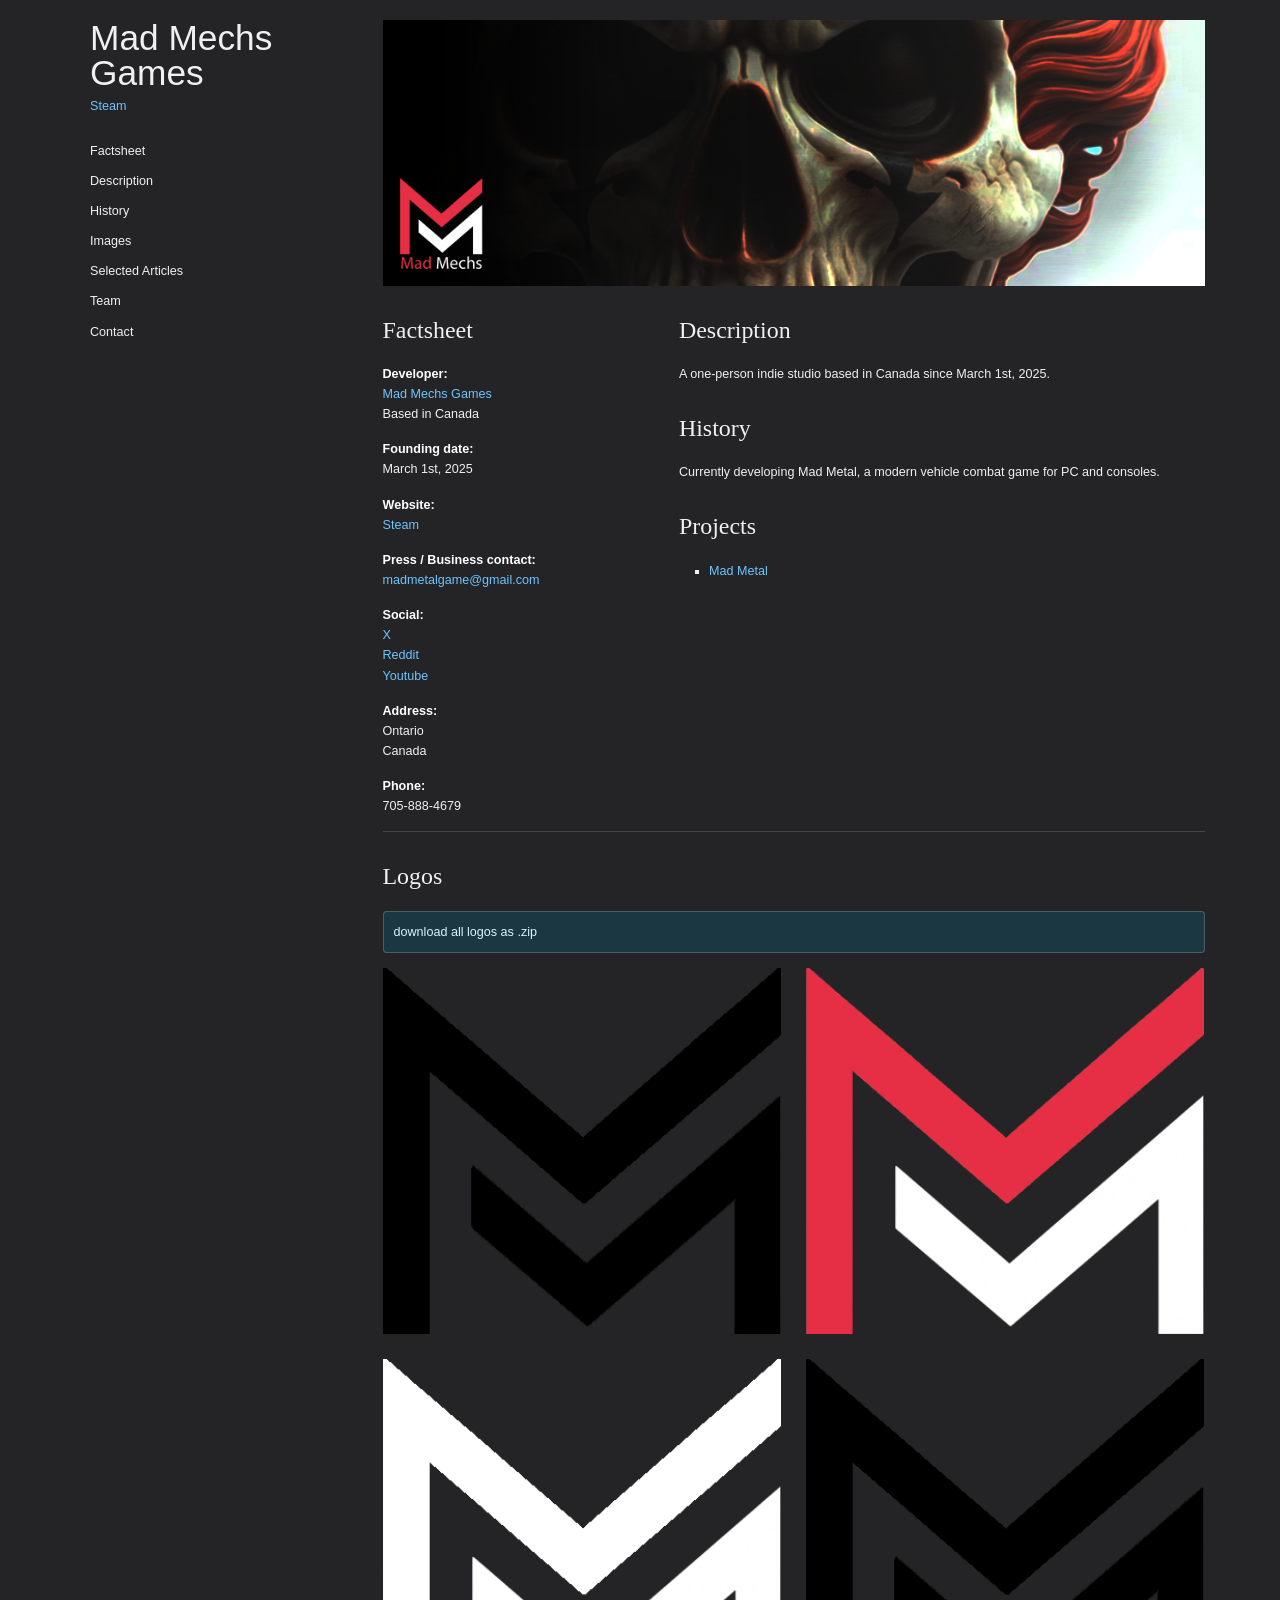
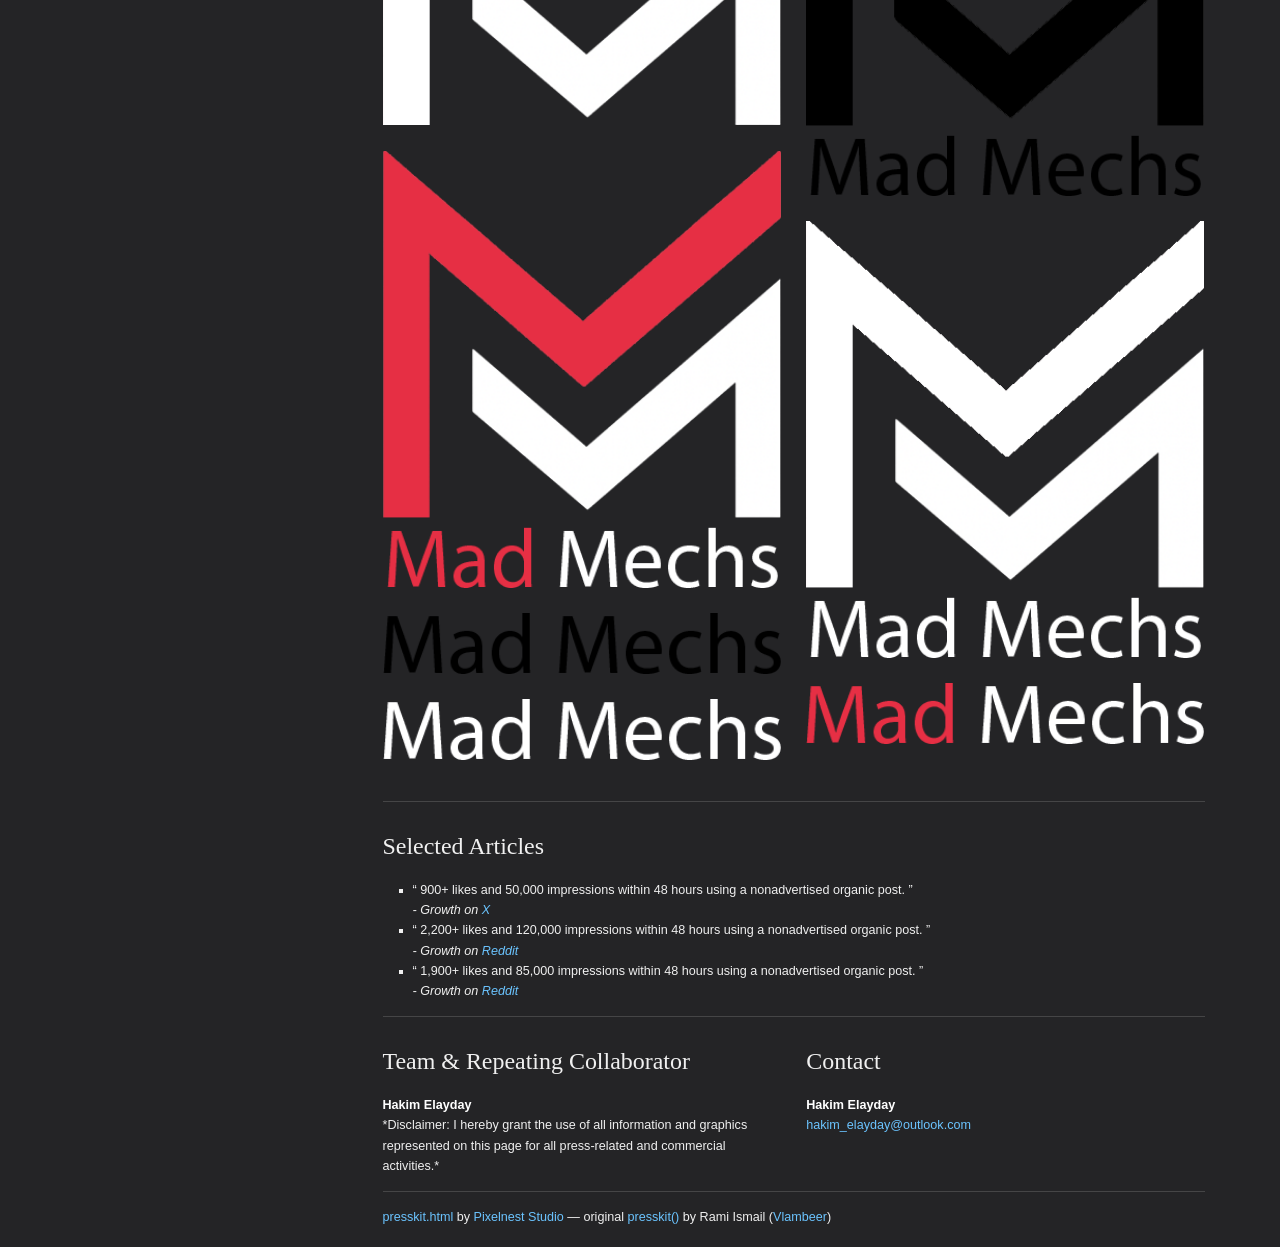
<file: index.html>
<!DOCTYPE html>
<html>
  <head>
    <meta charset="UTF-8">
    <meta name="viewport" content="width=device-width, initial-scale=1.0">
    
    <title>Mad Mechs Games</title>
    
    <link rel="shortcut icon" href="images/favicon.ico?t=1742179679784">
    
    <link rel="stylesheet" href="./css/normalize.css">
    <link rel="stylesheet" href="./css/master.css">
    
    <!-- Generated by presskit.html 0.13.0 (https://github.com/pixelnest/presskit.html). -->
  </head>
  <body>
    <div class="page grid">
      <nav class="page-nav nav grid__item">
        <h1 class="nav__title">
          <a href=".">Mad Mechs Games</a>
        </h1>
      
        <aside class="nav__subtitle">
          <a href="https://store.steampowered.com/app/3068230/Mad_Metal/">Steam</a>
        </aside>
      
        <div class="nav__toggle" id="hamburger">
          <a href="#" class="button" id="hamburger-toggle">
            <svg width="10" height="10" viewBox="0 0 19 19" xmlns="http://www.w3.org/2000/svg">
              <g fill="currentColor" fill-rule="nonzero">
                <path d="M0 16h19v3H0zM0 8h19v3H0zM0 0h19v3H0z" />
              </g>
            </svg>
            &nbsp;Menu
          </a>
        </div>
      
        <ul class="nav__list" id="hamburger-target">
          <li>
            <a class="nav__item" href="#factsheet">Factsheet</a>
          </li>
      
          <li>
            <a class="nav__item" href="#description">Description</a>
          </li>
      
          <li>
            <a class="nav__item" href="#history">History</a>
          </li>
            
          <li>
            <a class="nav__item" href="#images">Images</a>
          </li>
      
            <li>
            <a class="nav__item" href="#articles">Selected Articles</a>
          </li>
          
          <li>
            <a class="nav__item" href="#credits">Team</a>
          </li>
      
          <li>
            <a class="nav__item" href="#contact">Contact</a>
          </li>
        </ul>
      </nav>

      <div class="page-wrapper grid__item">
        <header class="page-header">
          <img src="./images/header01.png" alt="Mad Mechs Games" title="Mad Mechs Games">
        </header>

        <main class="page-content" role="main">
          <section class="block grid">
            <aside class="factsheet grid__item">
              <h2 id="factsheet" class="factsheet__title">Factsheet</h2>
            
              <dl class="factsheet__list">
                <dt>Developer:</dt>
                <dd>
                  <a href=".">Mad Mechs Games</a>
                </dd>
                <dd>Based in Canada</dd>
            
                <dt>Founding date:</dt>
                <dd>March 1st, 2025</dd>
            
                <dt>Website:</dt>
                <dd>
                  <a href="https://store.steampowered.com/app/3068230/Mad_Metal/">Steam</a>
                </dd>
            
                <dt>Press / Business contact:</dt>
                <dd>
                  <a href="mailto:
                madmetalgame@gmail.com
              ">
                madmetalgame@gmail.com
              </a>
                </dd>
            
                <dt>Social:</dt>
                <dd>
                  <a href="
            		  https://x.com/MadMechsGame
            	  ">X</a>
                </dd>
                <dd>
                  <a href="
            			  https://www.reddit.com/user/GASthegame/
            		  ">Reddit</a>
                </dd>
                <dd>
                  <a href="
            			  https://www.youtube.com/@MadMetalGame
            		  ">Youtube</a>
                </dd>
                        
                <dt>Address:</dt>
                 <dd>
                  Ontario
                </dd>
                <dd>
                  Canada
                </dd>
                <dt>Phone:</dt>
                <dd>705-888-4679</dd>
              </dl>
            
            </aside>

            <article class="description grid__item">
              <h2 id="description">Description</h2>
              <p>A one-person indie studio based in Canada since March 1st, 2025.</p>
              
              <h2 id="history">History</h2>
              <p> Currently developing Mad Metal, a modern vehicle combat game for PC and consoles.</p>

             <h2 id="projects">Projects</h2>
<ul>
  <li>
    <a href="./mad-metal-01/">Mad Metal</a>
  </li>
</ul>

            </article>
          </section>
          
        <section class="block">
  <h2 id="images">Logos</h2>

  <aside class="block__notice">
    <a href="images/images.zip">
      download all logos as .zip
    </a>
  </aside>

  <div class="gallery clearfix" id="gallery">
    <div class="gallery__item">
      <a href="images/icon01.png">
        <img src="images/icon01.png.thumb.png" alt="icon01">
      </a>
    </div>
    <div class="gallery__item">
      <a href="images/icon02.png">
        <img src="images/icon02.png.thumb.png" alt="icon02">
      </a>
    </div>
    <div class="gallery__item">
      <a href="images/icon03.png">
        <img src="images/icon03.png.thumb.png" alt="icon03">
      </a>
    </div>
    <div class="gallery__item">
      <a href="images/icon04.png">
        <img src="images/icon04.png.thumb.png" alt="icon04">
      </a>
    </div>
    <div class="gallery__item">
      <a href="images/icon05.png">
        <img src="images/icon05.png.thumb.png" alt="icon05">
      </a>
    </div>
    <div class="gallery__item">
      <a href="images/icon06.png">
        <img src="images/icon06.png.thumb.png" alt="icon06">
      </a>
    </div>
    <div class="gallery__item">
      <a href="images/icon07.png">
        <img src="images/icon07.png.thumb.png" alt="icon07">
      </a>
    </div>
    <div class="gallery__item">
      <a href="images/icon08.png">
        <img src="images/icon08.png.thumb.png" alt="icon08">
      </a>
    </div>
    <div class="gallery__item">
      <a href="images/icon09.png">
        <img src="images/icon09.png.thumb.png" alt="icon09">
      </a>
    </div>
  </div>

</section>

          <section class="block">
            <h2 id="articles">Selected Articles</h2>
          
                 <ul>
              <li class="quote">
                <blockquote class="quote__content" cite="https://x.com/MadMechsGame/status/1896561196712558880">
                  900+ likes and 50,000 impressions within 48 hours using a nonadvertised organic post.
                </blockquote>
                <cite class="quote__author">
                  Growth on <a href="https://x.com/MadMechsGame/status/1896561196712558880">X</a>
                </cite>
              </li>
              <li class="quote">
                <blockquote class="quote__content" cite="https://www.reddit.com/r/IndieGaming/comments/1j1fjpx/ive_reached_the_point_where_i_play_the_game_for_4/">
                  2,200+ likes and 120,000 impressions within 48 hours using a nonadvertised organic post.
                </blockquote>
                <cite class="quote__author">
                  Growth on <a href="https://www.reddit.com/r/IndieGaming/comments/1j1fjpx/ive_reached_the_point_where_i_play_the_game_for_4/">Reddit</a>
                </cite>
              </li>
              <li class="quote">
                <blockquote class="quote__content" cite="https://www.reddit.com/r/Unity3D/comments/1j1fv80/ive_reached_the_point_where_i_play_the_game_for_4/">
                  1,900+ likes and 85,000 impressions within 48 hours using a nonadvertised organic post.
                </blockquote>
                <cite class="quote__author">
                  Growth on <a href="https://www.reddit.com/r/Unity3D/comments/1j1fv80/ive_reached_the_point_where_i_play_the_game_for_4/">Reddit</a>
                </cite>
              </li>
            </ul>
          </section>
          
          <section class="block grid _team-fix-margin-top">
            <article class="grid__item grid__item--flexible">
              <h2 id="credits">Team &amp; Repeating Collaborator</h2>
          
              <dl>
                <dt>Hakim Elayday</dt>
          
                <dd>
                    *Disclaimer: I hereby grant the use of all information and graphics represented on this page for all press-related and commercial activities.*
                </dd>
              </dl>
            </article>
          
            <article class="grid__item grid__item--flexible">
              <h2 id="contact">Contact</h2>
          
              <dl>
                <dt>Hakim Elayday</dt>
          
                <dd>
                  <a href="mailto:hakim_elayday@outlook.com">hakim_elayday@outlook.com</a>
          
                </dd>
              </dl>
            </article>
          </section>
        </main>

        <footer class="page-footer">
          <a href="https://github.com/pixelnest/presskit.html">presskit.html</a> by <a href="http://pixelnest.io">Pixelnest Studio</a> — original <a href="http://dopresskit.com/">presskit()</a> by Rami Ismail (<a href="http://www.vlambeer.com/">Vlambeer</a>)
        </footer>
      </div>
    </div>

    <script src="./js/masonry.min.js"></script>
    <script src="./js/imagesloaded.min.js"></script>
    <script>
      document.addEventListener('DOMContentLoaded', function onContentLoaded() {
        // Add masonry layout on the galleries.
        var galleries = document.querySelectorAll('.gallery');
    
        for (var i = 0; i < galleries.length; i++) {
          (function (index) {
            var gallery = galleries[index];
    
            imagesLoaded(gallery, function onImagesLoaded() {
              new Masonry(gallery, {
                itemSelector: '.gallery__item'
              });
            });
          })(i);
        }
    
        // Add mini-player to gifs.
        var gifLinks = document.querySelectorAll('a[href$=".gif"]');
        for (var i = 0; i < gifLinks.length; i++) {
          (function (index) {
            var link = gifLinks[index];
            var img = link.querySelector('img');
    
            // Don't add the mini-player if no thumbnail.
            // It's already a gif, so no need to turn it on.
            if (img.src.indexOf('.thumb.jpg') === -1) {
              return
            }
    
            link.className = 'show-overlay'
    
            link.onclick = function (e) {
              // Make it work on IE8.
              if (e.preventDefault) {
                const openLinkInBackground = e.ctrlKey || e.metaKey;
    
                // Stop default behavior, except if ctrl/cmd modifier is used.
                // In this case, we want the link to go through and open
                // its target in a background tab.
                if (!openLinkInBackground) e.preventDefault();
                e.stopPropagation();
              } else {
                // We don't care for the special background tab behavior on old IE.
                e.returnValue = false;
              }
    
              // Remove overlay and remove thumbnail section of the image.
              link.className = '';
              img.src = img.src.replace('.thumb.jpg', '');
    
              // Remove event listener after first trigger.
              link.onclick = null;
            }
          }(i));
        }
      });
    </script>
    
    
  </body>
</html>
</file>
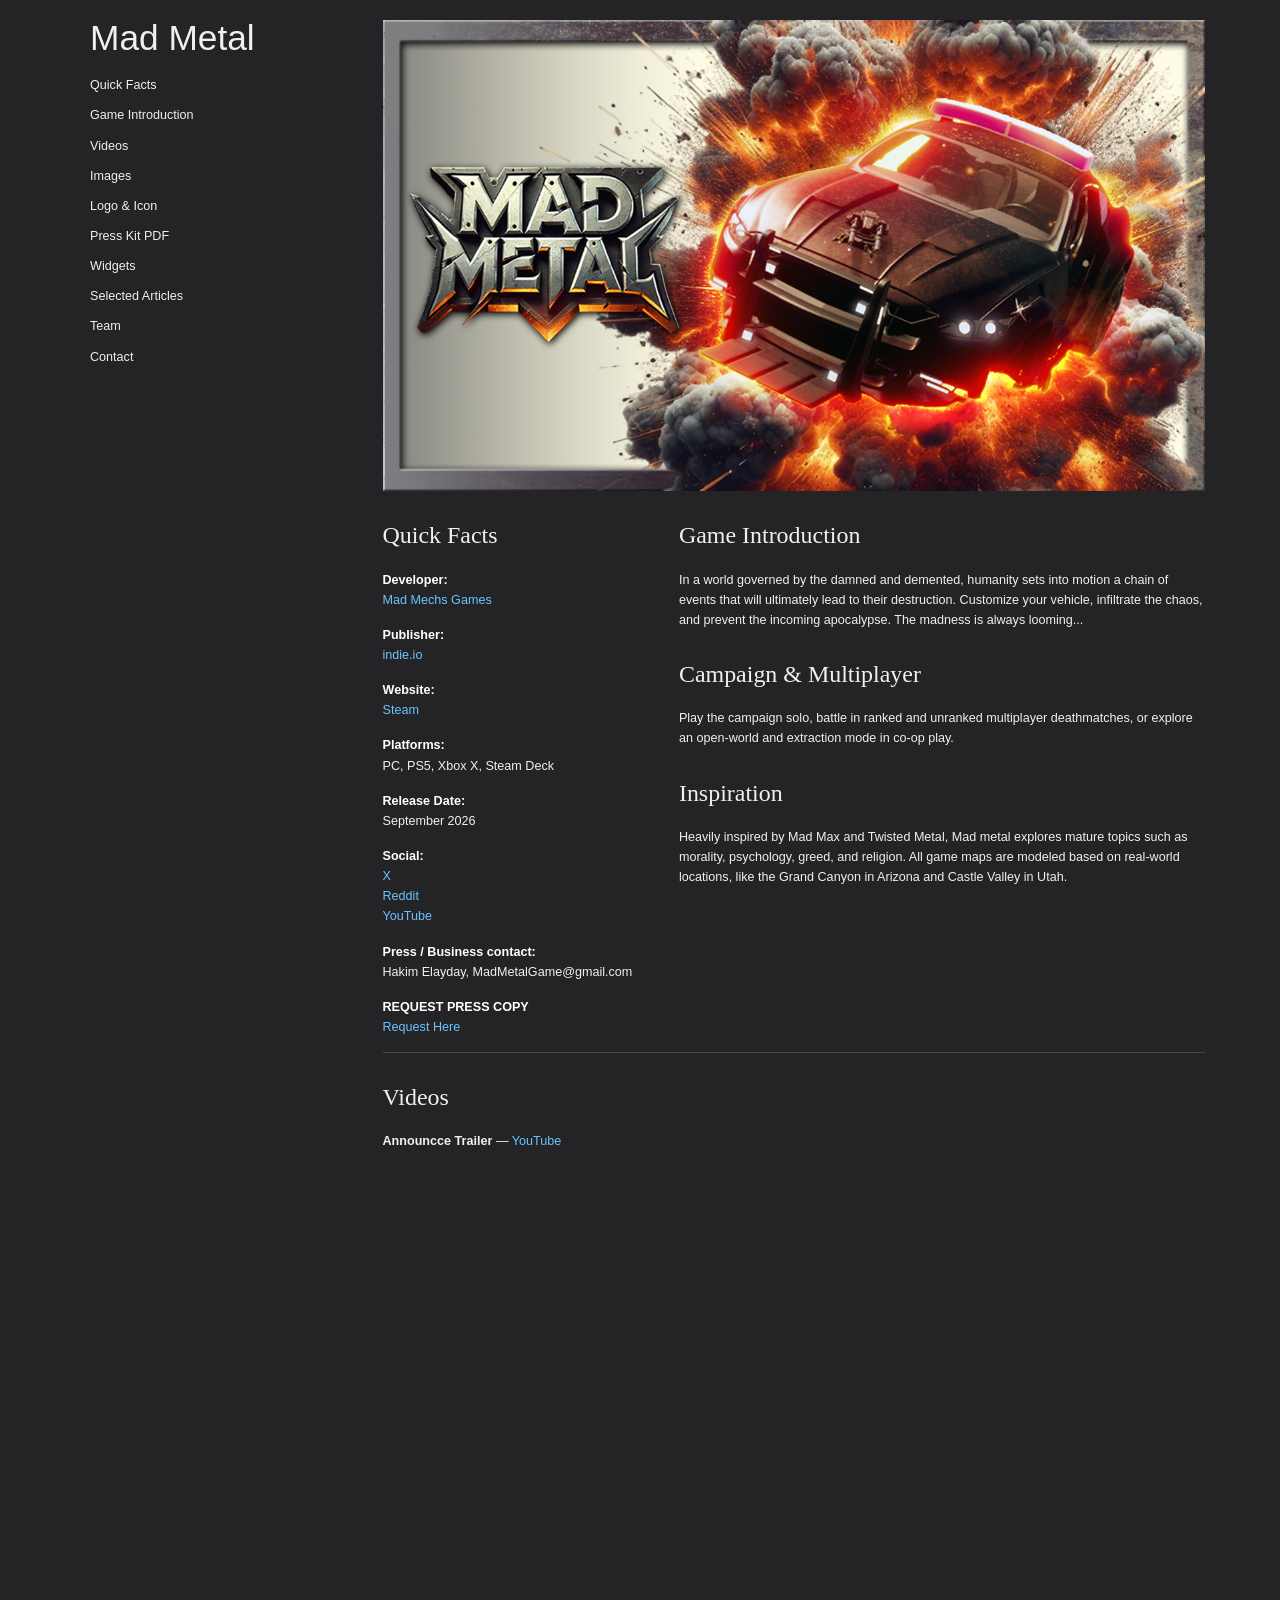
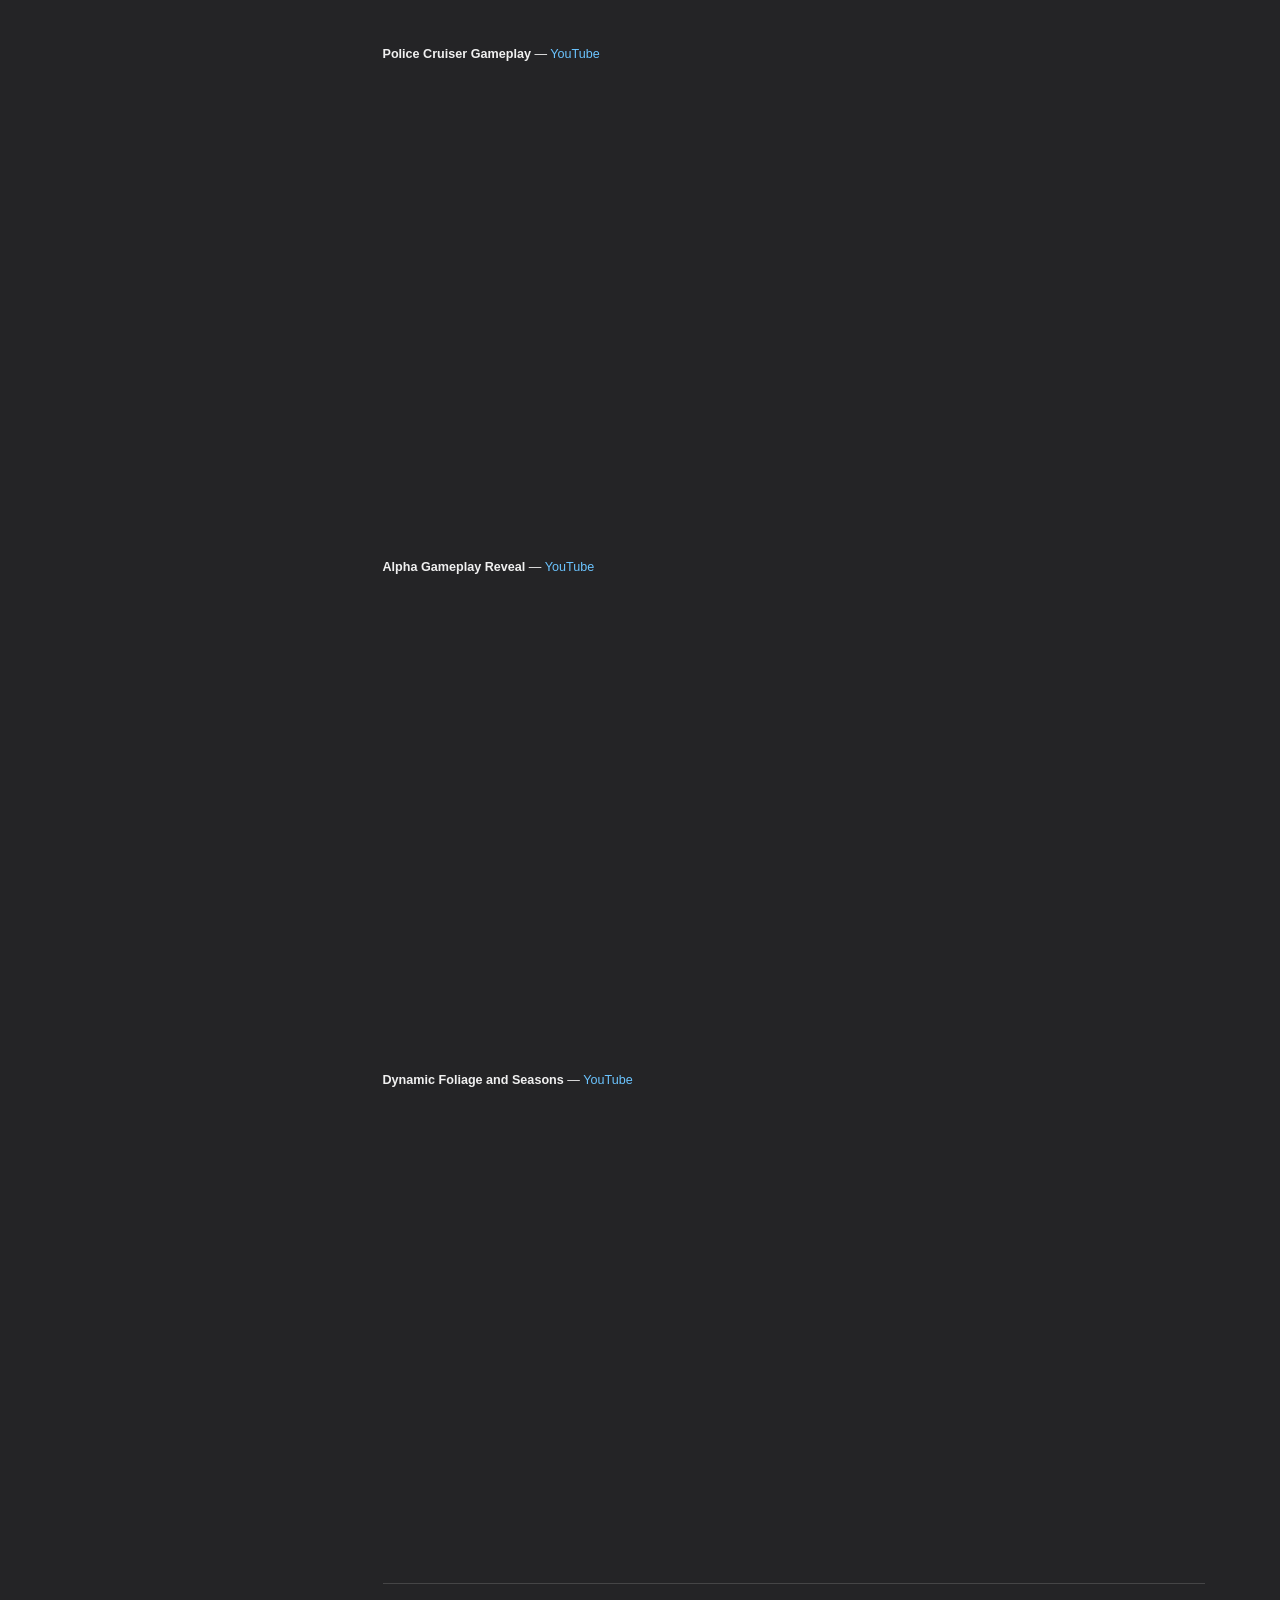
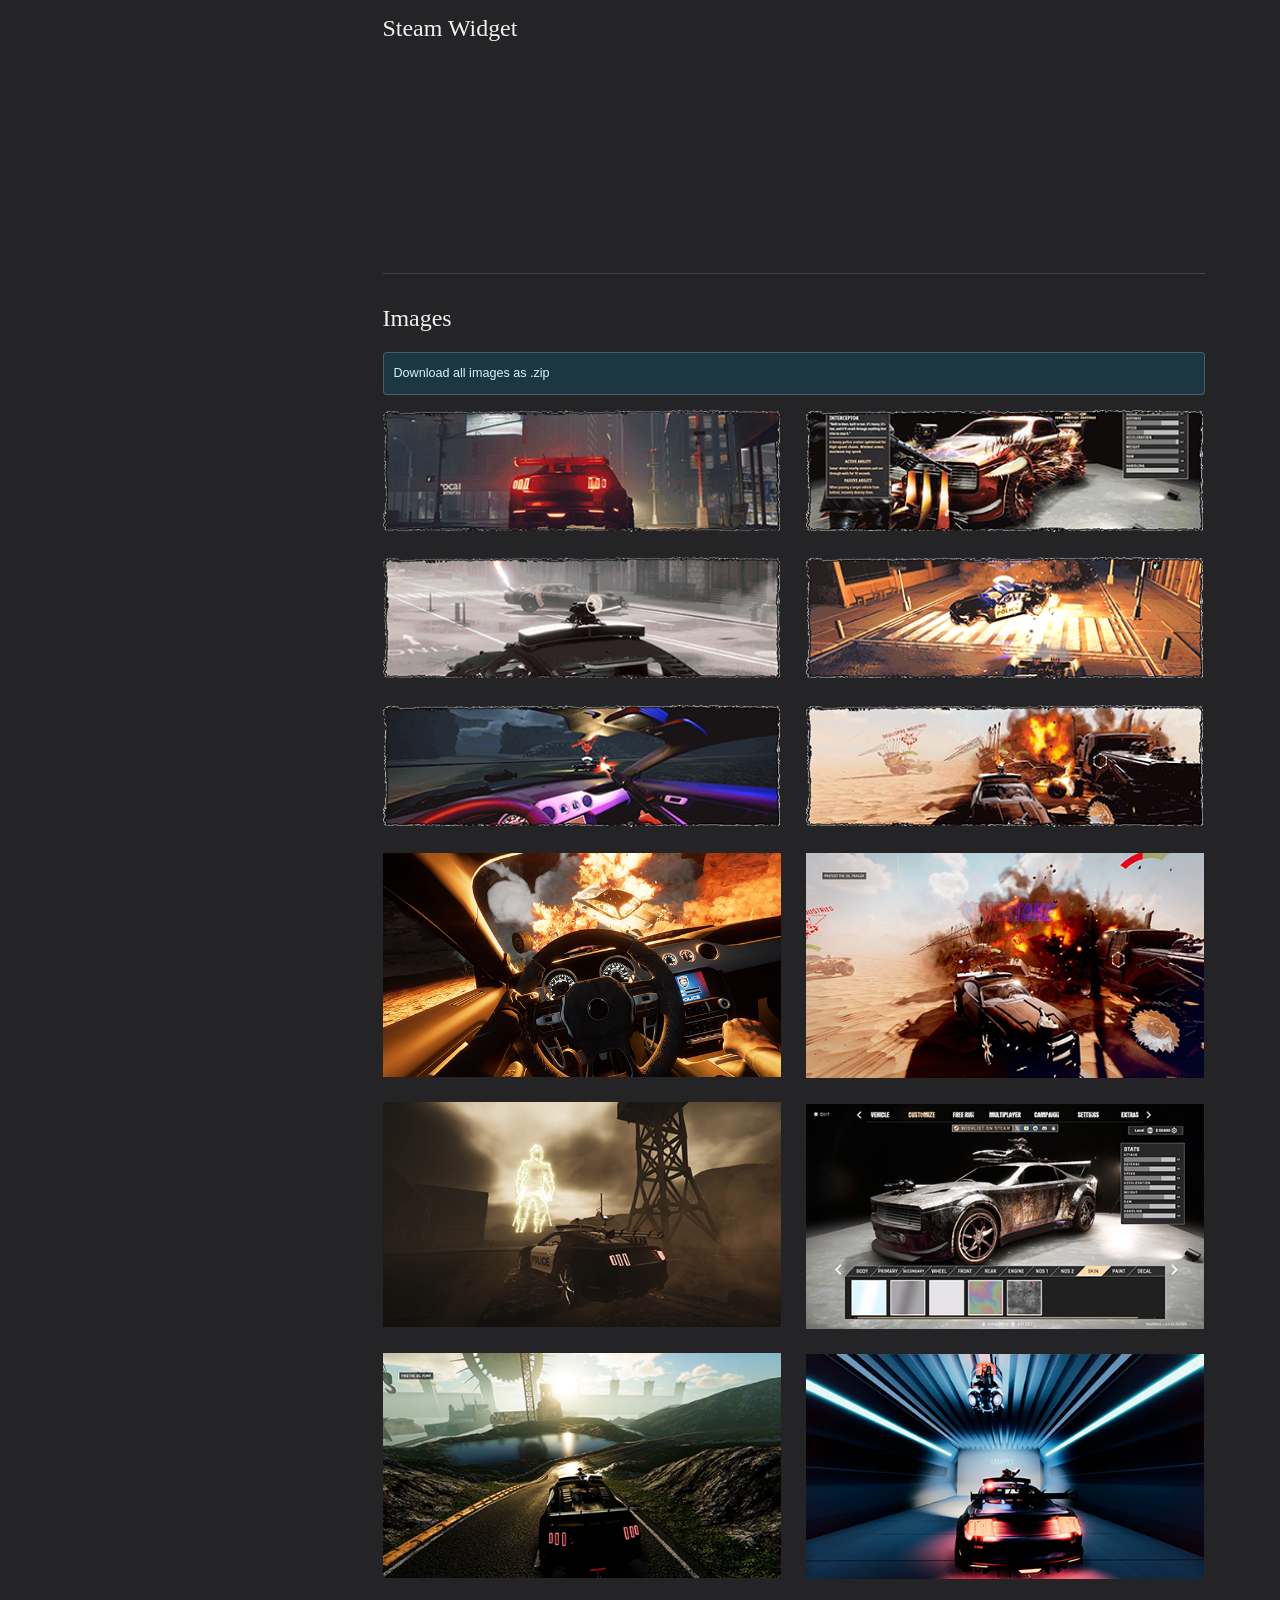
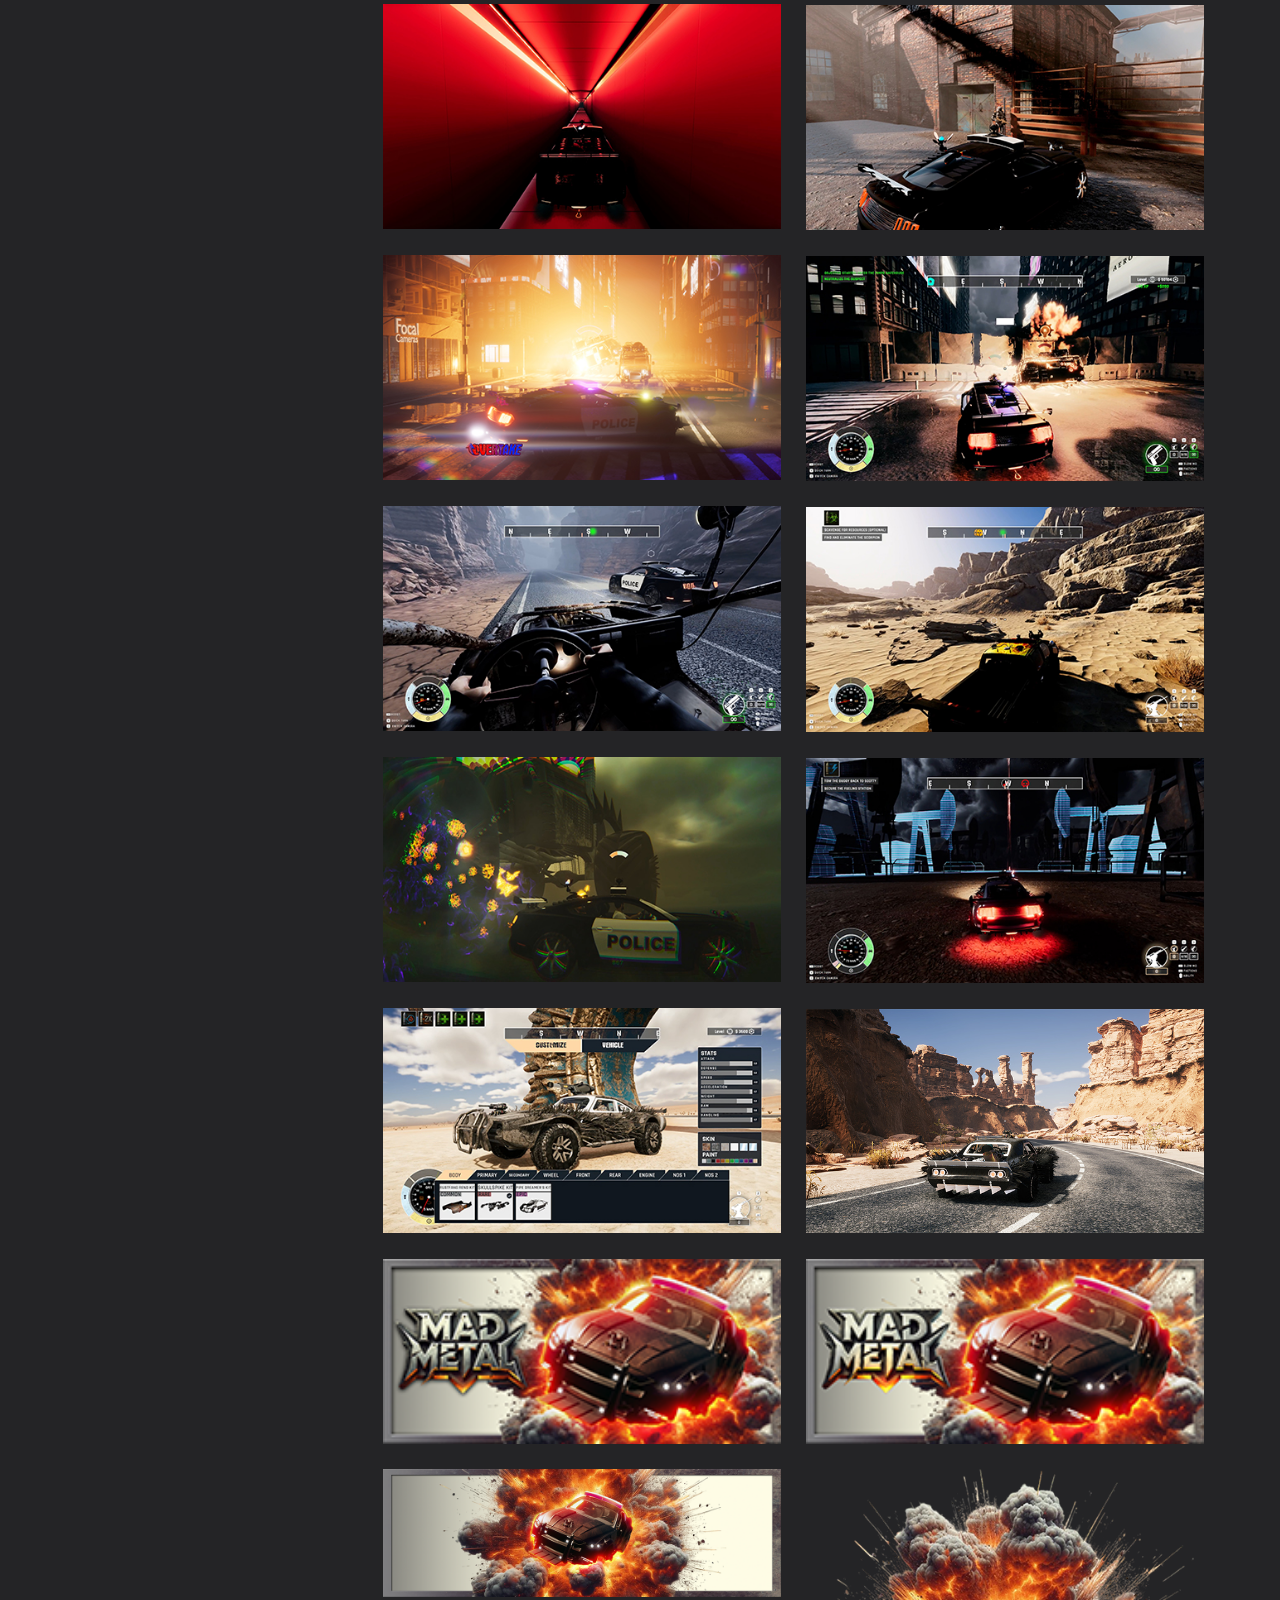
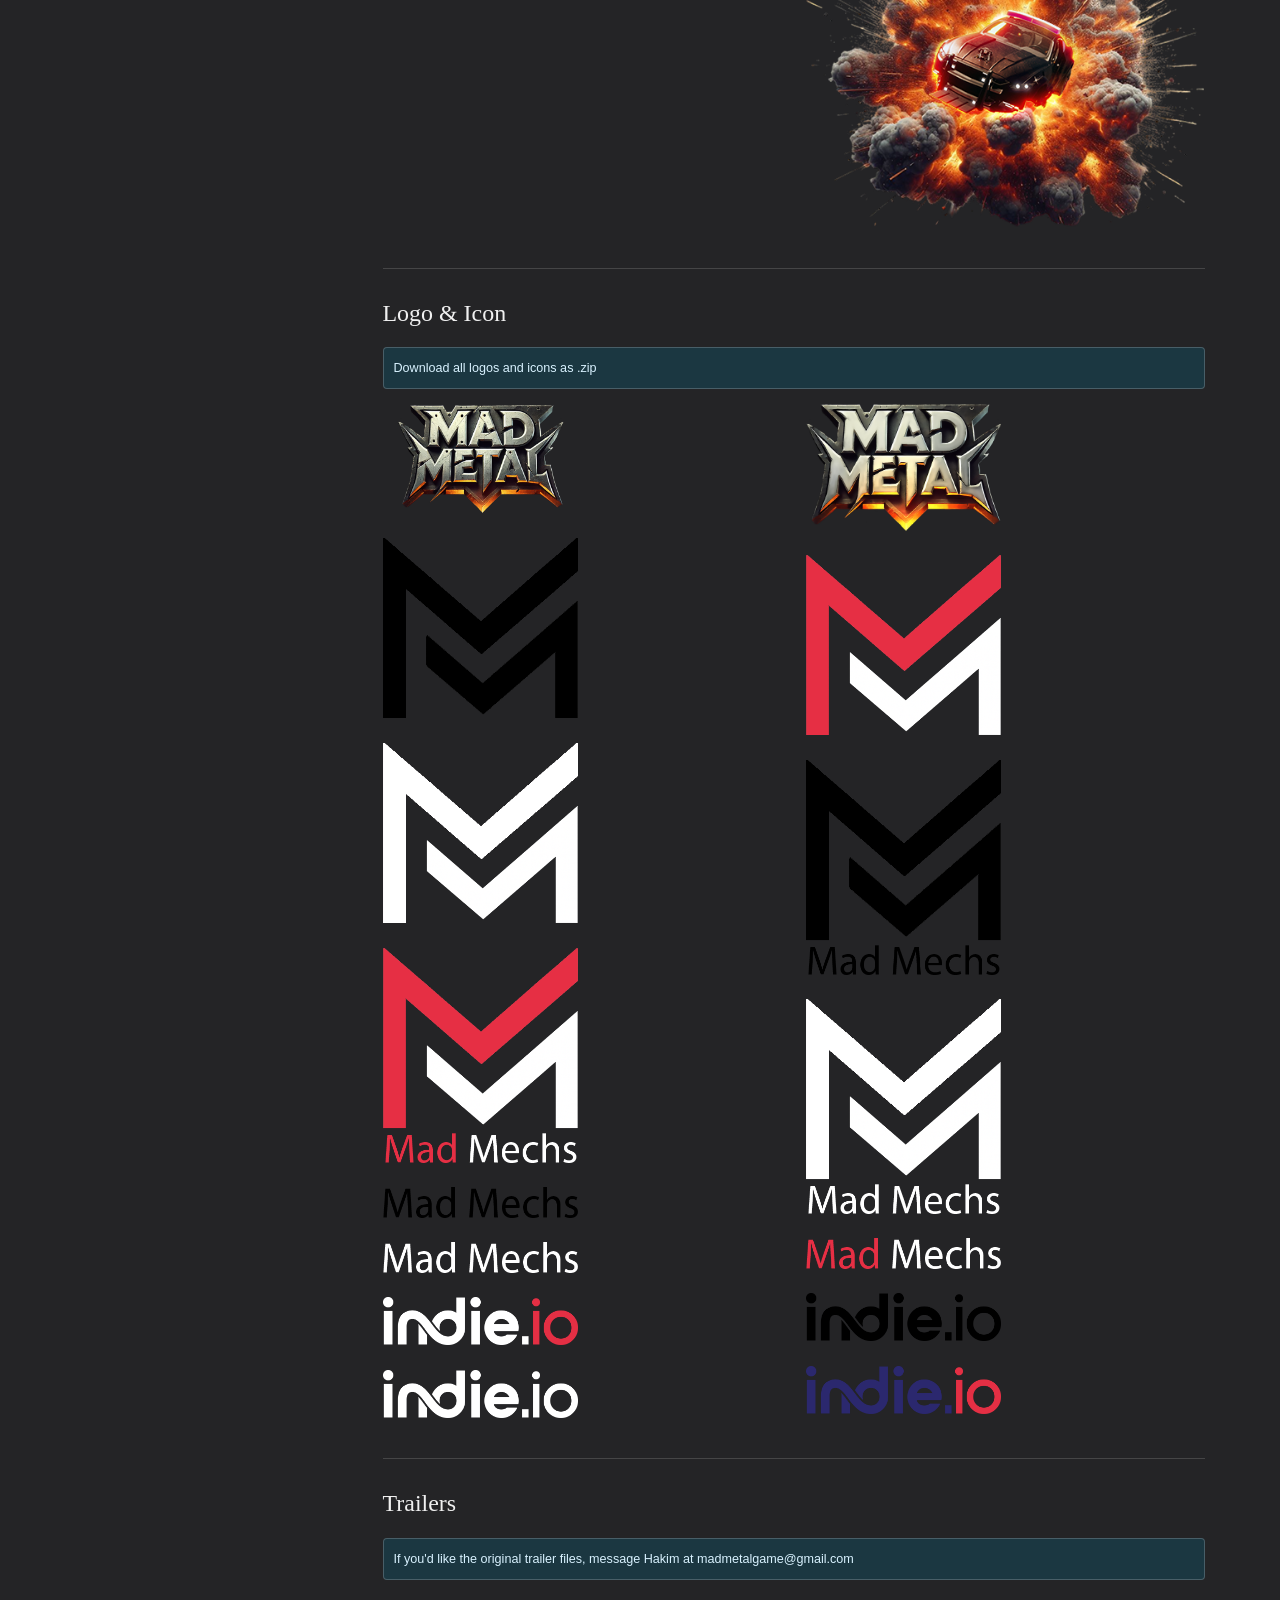
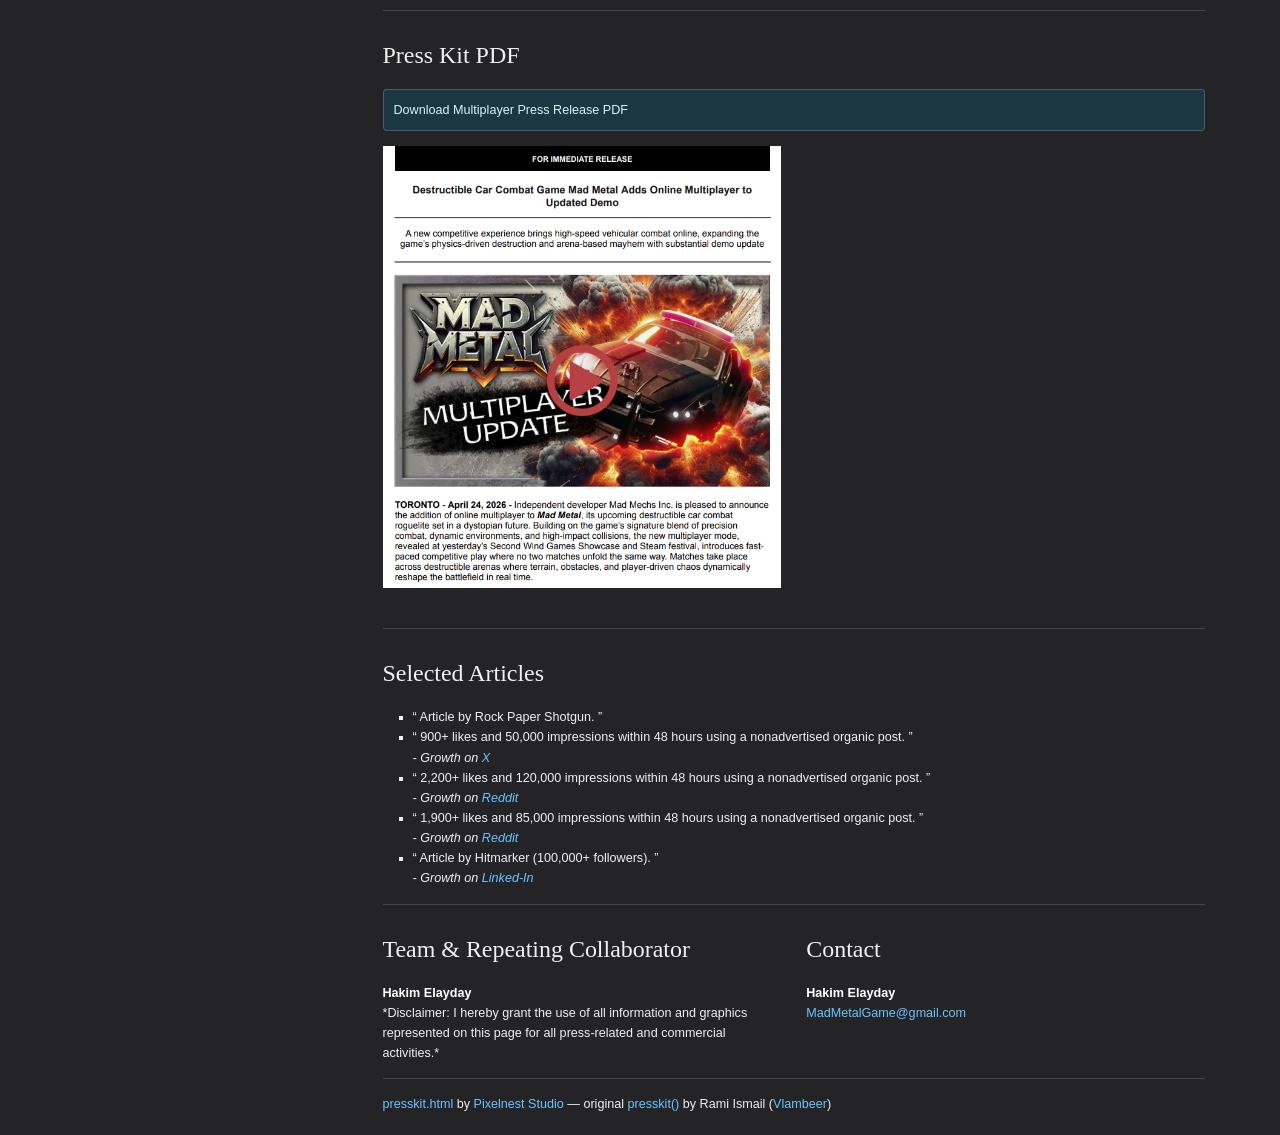
<file: mad-metal-01/index.html>
<!DOCTYPE html>
<html>
  <head>
    <meta charset="UTF-8">
    <meta name="viewport" content="width=device-width, initial-scale=1.0">
    
    <title>Mad Metal</title>
    
    <link rel="shortcut icon" href="images/favicon.ico?t=1742160099461">
    
    <link rel="stylesheet" href="./css/normalize.css">
    <link rel="stylesheet" href="./css/master.css">
    
    <!-- Generated by presskit.html 0.13.0 (https://github.com/pixelnest/presskit.html). -->
  </head>
  <body>
    <div class="page grid">
      <nav class="page-nav nav grid__item">
        <h1 class="nav__title">
          <a href=".">Mad Metal</a>
        </h1>
      
        <div class="nav__toggle" id="hamburger">
          <a href="#" class="button" id="hamburger-toggle">
            <svg width="10" height="10" viewBox="0 0 19 19" xmlns="http://www.w3.org/2000/svg">
              <g fill="currentColor" fill-rule="nonzero">
                <path d="M0 16h19v3H0zM0 8h19v3H0zM0 0h19v3H0z" />
              </g>
            </svg>
            &nbsp;Menu
          </a>
        </div>
      
        <ul class="nav__list" id="hamburger-target">
          <li>
            <a class="nav__item" href="#factsheet">Quick Facts</a>
          </li>
      
          <li>
            <a class="nav__item" href="#description">Game Introduction</a>
          </li>
      
          <li>
            <a class="nav__item" href="#videos">Videos</a>
          </li>
      
          <li>
            <a class="nav__item" href="#images">Images</a>
          </li>
      
          <li>
            <a class="nav__item" href="#logo">Logo & Icon</a>
          </li>

          <li>
            <a class="nav__item" href="#presskit">Press Kit PDF</a>
          </li>
      
          <li>
            <a class="nav__item" href="#widgets">Widgets</a>
          </li>
      
      
          <li>
            <a class="nav__item" href="#articles">Selected Articles</a>
          </li>
      
      
          <li>
            <a class="nav__item" href="#credits">Team</a>
          </li>
      
          <li>
            <a class="nav__item" href="#contact">Contact</a>
          </li>
        </ul>
      </nav>

     <div class="page-wrapper grid__item">
    <header class="page-header">
        <img src="./images/header01.png" alt="Mad Metal" title="Mad Metal">
    </header>

    <main class="page-content" role="main">
        <section class="block grid">
            <aside class="factsheet grid__item">
                <h2 id="factsheet" class="factsheet__title">Quick Facts</h2>

                <dl class="factsheet__list">
    <dt>Developer:</dt>
    <dd>
        <a href="../">Mad Mechs Games</a>
    </dd>

    <dt>Publisher:</dt>
    <dd>
        <a href="https://indie.io">indie.io</a>
    </dd>

    <dt>Website:</dt>
    <dd>
        <a href="https://store.steampowered.com/app/3068230/Mad_Metal/">Steam</a>
    </dd>

    <dt>Platforms:</dt>
    <dd>
        PC, PS5, Xbox X, Steam Deck
    </dd>

    <dt>Release Date:</dt>
    <dd>
        September 2026
    </dd>

    <dt>Social:</dt>
    <dd>
        <a href="https://x.com/MadMechsGame">X</a>
    </dd>
    <dd>
        <a href="https://www.reddit.com/user/GASthegame/">Reddit</a>
    </dd>
    <dd>
        <a href="https://www.youtube.com/@MadMetalGame">YouTube</a>
    </dd>

    <dt>Press / Business contact:</dt>
    <dd>
        Hakim Elayday, MadMetalGame@gmail.com
    </dd>

    <dt>REQUEST PRESS COPY</dt>
    <dd>
        <a href="https://forms.gle/bizzihu9YP7inDe57">Request Here</a>
    </dd>
</dl>

            </aside>
            
            <article class="description grid__item">
              <h2 id="description">Game Introduction</h2>
              <p> In a world governed by the damned and demented, humanity sets into motion a chain of events that will ultimately lead to their destruction. Customize your vehicle, infiltrate the chaos, and prevent the incoming apocalypse. The madness is always looming... </p>
              <h2 id="description">Campaign & Multiplayer</h2>
              <p> Play the campaign solo, battle in ranked and unranked multiplayer deathmatches, or explore an open-world and extraction mode in co-op play. </p>
              <h2 id="description">Inspiration</h2>
              <p> Heavily inspired by Mad Max and Twisted Metal, Mad metal explores mature topics such as morality, psychology, greed, and religion. All game maps are modeled based on real-world locations, like the Grand Canyon in Arizona and Castle Valley in Utah.  </p>
            </article>
            
          </section>

          <section class="block">
            <h2 id="videos">Videos</h2>
          <div>
              <p>
                <strong>Announcce Trailer</strong> — <a href="https://www.youtube.com/embed/Ri7hRfaHdMc?si=x1ryKZBXYqUY6n0q?rel=0">YouTube</a> 
              </p>
          
              <div class="video-player">
                <iframe class="video-player__frame" src="https://www.youtube.com/embed/Ri7hRfaHdMc?si=x1ryKZBXYqUY6n0q?rel=0" frameborder="0" allowfullscreen></iframe>
              </div>
            <div>
              <p>
                <strong>Police Cruiser Gameplay</strong> — <a href="https://www.youtube.com/embed/VRGe7DSyyoE?rel=0">YouTube</a> 
              </p>
          
              <div class="video-player">
                <iframe class="video-player__frame" src="https://www.youtube.com/embed/VRGe7DSyyoE?rel=0" frameborder="0" allowfullscreen></iframe>
              </div>
          
          
            </div>
            <div>
              <p>
                <strong>Alpha Gameplay Reveal</strong> — <a href="https://www.youtube.com/embed/IRZDvUajgf8?rel=0">YouTube</a> 
              </p>
          
              <div class="video-player">
                <iframe class="video-player__frame" src="https://www.youtube.com/embed/IRZDvUajgf8?rel=0" frameborder="0" allowfullscreen></iframe>
              </div>
          
          
            </div>
            <div>
              <p>
                <strong>Dynamic Foliage and Seasons</strong> — <a href="https://www.youtube.com/embed/gOt2n9ihNSs?rel=0">YouTube</a> 
              </p>
          
              <div class="video-player">
                <iframe class="video-player__frame" src="https://www.youtube.com/embed/gOt2n9ihNSs?rel=0" frameborder="0" allowfullscreen></iframe>
              </div>
          
          
            </div>
          </section>
         <section class="block">
  <h2 id="widgets">Steam Widget</h2>
  <iframe src="https://store.steampowered.com/widget/3068230/" frameborder="0" width="646" height="190"></iframe>
</section>

 
<section class="block">
  <h2 id="images">Images</h2>

  <aside class="block__notice">
      <a href="images/images.zip">Download all images as .zip</a>
  </aside>

  <div class="gallery clearfix" id="gallery">
    <div class="gallery__item">
      <a href="images/banner01.gif">
        <img src="images/banner01.gif.thumb.png" alt="banner01">
      </a>
    </div>
    <div class="gallery__item">
      <a href="images/banner02.gif">
        <img src="images/banner02.gif.thumb.png" alt="banner02">
      </a>
    </div>
    <div class="gallery__item">
      <a href="images/banner03.gif">
        <img src="images/banner03.gif.thumb.png" alt="banner03">
      </a>
    </div>
    <div class="gallery__item">
      <a href="images/banner04.gif">
        <img src="images/banner04.gif.thumb.png" alt="banner04">
      </a>
    </div>
    <div class="gallery__item">
      <a href="images/banner05.gif">
        <img src="images/banner05.gif.thumb.png" alt="banner05">
      </a>
    </div>
    <div class="gallery__item">
      <a href="images/banner06.gif">
        <img src="images/banner06.gif.thumb.png" alt="banner06">
      </a>
    </div>
    <div class="gallery__item">
      <a href="images/banner07.jpg">
        <img src="images/banner07.jpg.thumb.jpg" alt="banner07">
      </a>
    </div>
    <div class="gallery__item">
      <a href="images/banner08.jpg">
        <img src="images/banner08.jpg.thumb.jpg" alt="banner08">
      </a>
    </div>
    <div class="gallery__item">
      <a href="images/banner09.jpg">
        <img src="images/banner09.jpg.thumb.jpg" alt="banner09">
      </a>
    </div>
    <div class="gallery__item">
      <a href="images/banner10.jpg">
        <img src="images/banner10.jpg.thumb.jpg" alt="banner10">
      </a>
    </div>
    <div class="gallery__item">
      <a href="images/banner11.jpg">
        <img src="images/banner11.jpg.thumb.jpg" alt="banner11">
      </a>
    </div>
    <div class="gallery__item">
      <a href="images/banner12.jpg">
        <img src="images/banner12.jpg.thumb.jpg" alt="banner12">
      </a>
    </div>
    <div class="gallery__item">
      <a href="images/banner13.jpg">
        <img src="images/banner13.jpg.thumb.jpg" alt="banner13">
      </a>
    </div>
    <div class="gallery__item">
      <a href="images/banner14.jpg">
        <img src="images/banner14.jpg.thumb.jpg" alt="banner14">
      </a>
    </div>
    <div class="gallery__item">
      <a href="images/banner15.jpg">
        <img src="images/banner15.jpg.thumb.jpg" alt="banner15">
      </a>
    </div>
    <div class="gallery__item">
      <a href="images/banner16.jpg">
        <img src="images/banner16.jpg.thumb.jpg" alt="banner16">
      </a>
    </div>
    <div class="gallery__item">
      <a href="images/banner17.jpg">
        <img src="images/banner17.jpg.thumb.jpg" alt="banner17">
      </a>
    </div>
    <div class="gallery__item">
      <a href="images/banner18.jpg">
        <img src="images/banner18.jpg.thumb.jpg" alt="banner18">
      </a>
    </div>
    <div class="gallery__item">
      <a href="images/banner19.jpg">
        <img src="images/banner19.jpg.thumb.jpg" alt="banner19">
      </a>
    </div>
    <div class="gallery__item">
      <a href="images/banner20.jpg">
        <img src="images/banner20.jpg.thumb.jpg" alt="banner20">
      </a>
    </div>
    <div class="gallery__item">
      <a href="images/banner21.jpg">
        <img src="images/banner21.jpg.thumb.jpg" alt="banner21">
      </a>
    </div>
    <div class="gallery__item">
      <a href="images/banner22.jpg">
        <img src="images/banner22.jpg.thumb.jpg" alt="banner22">
      </a>
    </div>
    <div class="gallery__item">
      <a href="images/banner23.png">
        <img src="images/banner23.png.thumb.png" alt="banner23">
      </a>
    </div>
    <div class="gallery__item">
      <a href="images/banner24.png">
        <img src="images/banner24.png.thumb.png" alt="banner24">
      </a>
    </div>
    <div class="gallery__item">
      <a href="images/banner25.png">
        <img src="images/banner25.png.thumb.png" alt="banner25">
      </a>
    </div>
     <div class="gallery__item">
      <a href="images/banner26.png">
        <img src="images/banner26.png.thumb.png" alt="banner26">
      </a>
    </div>
  </div>
</section>

          
  <section class="block">
  <h2 id="logo">Logo & Icon</h2>

  <aside class="block__notice">
      <a href="images/logos.zip">Download all logos and icons as .zip</a>
  </aside>

  <div class="gallery clearfix" id="logo-gallery">
    <div class="gallery__item">
      <a href="images/logo01.png">
        <img src="images/logo01.png" alt="logo01" class="logo">
      </a>
    </div>
    <div class="gallery__item">
      <a href="images/logo02.png">
        <img src="images/logo02.png" alt="logo02" class="logo">
      </a>
    </div>
    <div class="gallery__item">
      <a href="images/logo03.png">
        <img src="images/logo03.png" alt="logo03" class="logo">
      </a>
    </div>
    <div class="gallery__item">
      <a href="images/logo04.png">
        <img src="images/logo04.png" alt="logo04" class="logo">
      </a>
    </div>
    <div class="gallery__item">
      <a href="images/logo05.png">
        <img src="images/logo05.png" alt="logo05" class="logo">
      </a>
    </div>
    <div class="gallery__item">
      <a href="images/logo06.png">
        <img src="images/logo06.png" alt="logo06" class="logo">
      </a>
    </div>
    <div class="gallery__item">
      <a href="images/logo07.png">
        <img src="images/logo07.png" alt="logo07" class="logo">
      </a>
    </div>
    <div class="gallery__item">
      <a href="images/logo08.png">
        <img src="images/logo08.png" alt="logo08" class="logo">
      </a>
    </div>
    <div class="gallery__item">
      <a href="images/logo09.png">
        <img src="images/logo09.png" alt="logo09" class="logo">
      </a>
    </div>
    <div class="gallery__item">
      <a href="images/logo10.png">
        <img src="images/logo10.png" alt="logo10" class="logo">
      </a>
    </div>
    <div class="gallery__item">
      <a href="images/logo11.png">
        <img src="images/logo11.png" alt="logo11" class="logo">
      </a>
    </div>
    <div class="gallery__item">
      <a href="images/logo12.png">
        <img src="images/logo12.png" alt="logo12" class="logo">
      </a>
    </div>
    <div class="gallery__item">
      <a href="images/logo13.png">
        <img src="images/logo13.png" alt="logo13" class="logo">
      </a>
    </div>
    <div class="gallery__item">
      <a href="images/logo14.png">
        <img src="images/logo14.png" alt="logo14" class="logo">
      </a>
    </div>
    <div class="gallery__item">
      <a href="images/logo15.png">
        <img src="images/logo15.png" alt="logo15" class="logo">
      </a>
    </div>
  </div>
</section>

      
<section class="block">
  <h2 id="trailers">Trailers</h2>

  <aside class="block__notice">
      If you'd like the original trailer files, message Hakim at <a href="mailto:madmetalgame@gmail.com">madmetalgame@gmail.com</a>
  </aside>
</section>

      
          <section class="block">
            <h2 id="presskit">Press Kit PDF</h2>
            
            <aside class="block__notice">
              <a href="documents/madmetal-multiplayerpressrelease.pdf" download>Download Multiplayer Press Release PDF</a>
            </aside>

            <div class="gallery clearfix">
              <div class="gallery__item">
                <a href="documents/madmetal-presskit.pdf">
                  <img src="images/presskit-preview.png" alt="Press Kit Preview">
                </a>
              </div>
            </div>
          </section>

          
          <section class="block">
            <h2 id="articles">Selected Articles</h2>
          
            <ul>
              <li class="quote">
                <blockquote class="quote__content" cite="https://www.rockpapershotgun.com/mad-metal-is-a-wonderfully-janky-mad-max-like-with-a-big-robot-eye-that-says-you-need-some-milk">
                  Article by Rock Paper Shotgun.
                </blockquote>
              </li>
              <li class="quote">
                <blockquote class="quote__content" cite="https://x.com/MadMechsGame/status/1896561196712558880">
                  900+ likes and 50,000 impressions within 48 hours using a nonadvertised organic post.
                </blockquote>
                <cite class="quote__author">
                  Growth on <a href="https://x.com/MadMechsGame/status/1896561196712558880">X</a>
                </cite>
              </li>
              <li class="quote">
                <blockquote class="quote__content" cite="https://www.reddit.com/r/IndieGaming/comments/1j1fjpx/ive_reached_the_point_where_i_play_the_game_for_4/">
                  2,200+ likes and 120,000 impressions within 48 hours using a nonadvertised organic post.
                </blockquote>
                <cite class="quote__author">
                  Growth on <a href="https://www.reddit.com/r/IndieGaming/comments/1j1fjpx/ive_reached_the_point_where_i_play_the_game_for_4/">Reddit</a>
                </cite>
              </li>
              <li class="quote">
                <blockquote class="quote__content" cite="https://www.reddit.com/r/Unity3D/comments/1j1fv80/ive_reached_the_point_where_i_play_the_game_for_4/">
                  1,900+ likes and 85,000 impressions within 48 hours using a nonadvertised organic post.
                </blockquote>
                <cite class="quote__author">
                  Growth on <a href="https://www.reddit.com/r/Unity3D/comments/1j1fv80/ive_reached_the_point_where_i_play_the_game_for_4/">Reddit</a>
                </cite>
              </li>
               <li class="quote">
                <blockquote class="quote__content" cite="https://www.linkedin.com/posts/hitmarker_mad-metal-by-hakim-elayday-activity-7304517322600304640-6Sm-?utm_source=share&utm_medium=member_desktop&rcm=ACoAAB2rAd8Bkhstqxv1Jj31DyKEdyLtSJL84oM">
                 Article by Hitmarker (100,000+ followers).
                </blockquote>
                <cite class="quote__author">
                  Growth on <a href="https://www.linkedin.com/posts/hitmarker_mad-metal-by-hakim-elayday-activity-7304517322600304640-6Sm-?utm_source=share&utm_medium=member_desktop&rcm=ACoAAB2rAd8Bkhstqxv1Jj31DyKEdyLtSJL84oM">Linked-In</a>
                </cite>
              </li>
            </ul>
          </section>
          
          <section class="block grid _team-fix-margin-top">
            <article class="grid__item grid__item--flexible">
              <h2 id="credits">Team &amp; Repeating Collaborator</h2>
          
              <dl>
                <dt>Hakim Elayday</dt>
          
                <dd>
                    *Disclaimer: I hereby grant the use of all information and graphics represented on this page for all press-related and commercial activities.*
                </dd>
              </dl>
            </article>
          
            <article class="grid__item grid__item--flexible">
              <h2 id="contact">Contact</h2>
          
              <dl>
                <dt>Hakim Elayday</dt>
          
                <dd>
                  <a href="mailto:madmetalgame@gmail.com">MadMetalGame@gmail.com</a>
          
                </dd>
              </dl>
            </article>
          </section>
        </main>

        <footer class="page-footer">
          <a href="https://github.com/pixelnest/presskit.html">presskit.html</a> by <a href="http://pixelnest.io">Pixelnest Studio</a> — original <a href="http://dopresskit.com/">presskit()</a> by Rami Ismail (<a href="http://www.vlambeer.com/">Vlambeer</a>)
        </footer>
      </div>
    </div>

    <script src="./js/masonry.min.js"></script>
    <script src="./js/imagesloaded.min.js"></script>
    <script>
      document.addEventListener('DOMContentLoaded', function onContentLoaded() {
        // Add masonry layout on the galleries.
        var galleries = document.querySelectorAll('.gallery');
    
        for (var i = 0; i < galleries.length; i++) {
          (function (index) {
            var gallery = galleries[index];
    
            imagesLoaded(gallery, function onImagesLoaded() {
              new Masonry(gallery, {
                itemSelector: '.gallery__item'
              });
            });
          })(i);
        }
    
        // Add mini-player to gifs.
        var gifLinks = document.querySelectorAll('a[href$=".gif"]');
        for (var i = 0; i < gifLinks.length; i++) {
          (function (index) {
            var link = gifLinks[index];
            var img = link.querySelector('img');
    
            // Don't add the mini-player if no thumbnail.
            // It's already a gif, so no need to turn it on.
            if (img.src.indexOf('.thumb.jpg') === -1) {
              return
            }
    
            link.className = 'show-overlay'
    
            link.onclick = function (e) {
              // Make it work on IE8.
              if (e.preventDefault) {
                const openLinkInBackground = e.ctrlKey || e.metaKey;
    
                // Stop default behavior, except if ctrl/cmd modifier is used.
                // In this case, we want the link to go through and open
                // its target in a background tab.
                if (!openLinkInBackground) e.preventDefault();
                e.stopPropagation();
              } else {
                // We don't care for the special background tab behavior on old IE.
                e.returnValue = false;
              }
    
              // Remove overlay and remove thumbnail section of the image.
              link.className = '';
              img.src = img.src.replace('.thumb.jpg', '');
    
              // Remove event listener after first trigger.
              link.onclick = null;
            }
          }(i));
        }
      });
    </script>
    
    
  </body>
</html>
</file>
<file: css/master.css>
@charset "UTF-8";

/* ---------------------------------------------------------- *\
 * Globals.
\* ---------------------------------------------------------- */

html {
  box-sizing: border-box;
}

*,
*::before,
*::after {
  box-sizing: inherit;
}

body {
  position: relative;

  min-height: 100vh;
  margin: 0;
  background-color: #242426;
}

/* ---------------------------------------------------------- *\
 * Typography & colors.
\* ---------------------------------------------------------- */

html {
  color: #f0f0f0;

  font: 62.5%/1.6 "Trebuchet MS", Arial, Helvetica, sans-serif;
}

body {
  font-size: 1.26em;
}

h1,
h2 {
  font-family: Georgia, "Times New Roman", Times, serif;
  font-weight: normal;
}

::-moz-selection {
  color: white;
  background: #3398ff;
}

::selection {
  color: white;
  background: #3398ff;
}

/* ---------------------------------------------------------- *\
 * Basic elements.
\* ---------------------------------------------------------- */

h1 {
  margin: 0;

  font-size: 2.8em;
}

h2 {
  margin: 25px 0 15px 0;

  font-size: 1.9em;
}

h3 {
  font-size: inherit;
  font-weight: bold;
}

img {
  max-width: 100%;
}

p {
  margin: 15px 0;
}

p:last-child {
  margin-bottom: 0;
}

/* Lists. */

ul,
ol {
  margin: 15px 0;
  padding-left: 30px;
}

ul:last-child,
ol:last-child {
  margin-bottom: 0;
}

ul {
  list-style-type: square;
}

dl {
  margin: 0;
}

dt {
  font-weight: bold;
  color: #ffffff;
}

dd {
  margin: 0;
}

dd + dt {
  margin-top: 15px;
}

/* ---------------------------------------------------------- *\
 * Layout.
\* ---------------------------------------------------------- */

body {
  padding: 20px 0;
}

.page {
  max-width: 1180px;
  margin: 0 auto;
  padding: 0 25px;
}

@media (min-width: 800px) {
  .page {
    display: -webkit-box;
    display: -ms-flexbox;
    display: flex;
  }

  .page-nav {
    min-width: 25%;
  }

  .page-wrapper {
    max-width: 75%;
  }

  .factsheet {
    min-width: 33%;
  }
}

/* ---------------------------------------------------------- *\
 * Micro Components.
\* ---------------------------------------------------------- */

.clearfix::after {
  display: table;
  clear: both;

  content: " ";
}

.capitalize {
  text-transform: capitalize;
}

/* ---------------------------------------------------------- *\
 * Components - Links.
\* ---------------------------------------------------------- */

a,
a:visited {
  color: #6bc4ff;

  text-decoration: none;
}

a:hover {
  color: #9ad8ff;

  text-decoration: underline;
}

a:focus {
  outline: thin dotted;
}

a:active,
a:hover {
  outline: none;
}

/* ---------------------------------------------------------- *\
 * Components - Page Header.
\* ---------------------------------------------------------- */

.page-header img {
  display: block;
}

/* ---------------------------------------------------------- *\
 * Components - Nav.
\* ---------------------------------------------------------- */

.nav {
  margin-bottom: 30px;
}

.nav__title {
  padding: 0 15px;

  font-family: "Trebuchet MS", Arial, Helvetica, sans-serif;
  line-height: 1;
}

.nav__title a,
.nav__title a:visited,
.nav__title a:hover {
  color: inherit;

  text-decoration: none;
}

.nav__subtitle {
  padding: 5px 15px;
}

.nav__list {
  padding: 0;

  list-style: none;
}

.nav__item,
.nav__item:visited {
  display: block;

  padding: 5px 15px;

  color: inherit;
}

.nav__item:hover {
  color: inherit;
  background: rgba(0, 0, 0, 0.05);

  text-decoration: none;
}

.nav__item:focus {
  background: rgba(0, 0, 0, 0.05);
  outline: none;
}

/* ---------------------------------------------------------- *\
 * Nav - Hamburger.
\* ---------------------------------------------------------- */

.nav__toggle {
  display: none;

  margin: 15px 0;
  padding: 0 15px;
}

.nav__toggle .button {
  display: block;

  height: 30px;
}

/* Nav list variant for hamburger feature. */
.nav__list--slider {
  overflow-y: hidden;

  max-height: 0;

  -webkit-transition: max-height 0.5s ease-in-out;
     -moz-transition: max-height 0.5s ease-in-out;
       -o-transition: max-height 0.5s ease-in-out;
          transition: max-height 0.5s ease-in-out;
}


@media (min-width: 800px) {
  .nav__toggle {
    /* Always hide the button on big screens. */
    display: none !important;
  }

  .nav__list--slider {
    /* Always show the list on big screens. So disable slider. */
    max-height: unset !important;
  }
}

/* ---------------------------------------------------------- *\
 * Components - Block.
\* ---------------------------------------------------------- */

.block {
  margin-bottom: 15px;
  padding-bottom: 15px;

  border-bottom: 1px solid rgba(255, 255, 255, 0.15);
}

.block__notice {
  margin-bottom: 15px;
  padding: 10px;

  color: #d9f2ff;
  background: rgba(2, 113, 148, 0.25);
  border: 1px solid rgba(255, 255, 255, 0.2);
  border-radius: 4px;
}
.block__notice a {
  color: inherit;
}

/* ---------------------------------------------------------- *\
 * Components - Grid.
\* ---------------------------------------------------------- */

@media (min-width: 800px) {
  .grid {
    display: -webkit-box;
    display: -ms-flexbox;
    display: flex;
  }

  .grid__item:not(:first-child) {
    padding-left: 25px;
  }

  .grid__item--flexible {
    -webkit-box-flex: 1;
    -ms-flex: 1;
        flex: 1;
  }
}

/* ---------------------------------------------------------- *\
 * Components - Images Gallery.
\* ---------------------------------------------------------- */

.gallery {
  margin-left: -25px;

  font-size: 0; /* Disable the small space below the images. */
}

.gallery__item {
  float: left;

  width: 100%;
  padding-bottom: 25px;
  padding-left: 25px;
}

.gallery__item img {
  width: 100%;
}

.gallery__item a[href$=".gif"] {
  position: relative;

  display: block;
}

.gallery__item a[href$=".gif"]:focus:active {
  outline: none;
}

.gallery__item a[href$=".gif"]::after {
  position: absolute;
  z-index: 1;
  top: 0;
  left: 0;

  display: none;

  width: 100%;
  height: 100%;
  padding: 20px;

  background: rgba(0, 0, 0, 0.25);

  content: url("[data-uri]");

  align-items: center;
  justify-content: center;
}

.gallery__item a[href$=".gif"].show-overlay::after {
  display: flex;
}

@media (min-width: 500px) {
  .gallery__item {
    width: 50%;
  }
}

/* ---------------------------------------------------------- *\
 * Components - Logo.
\* ---------------------------------------------------------- */

@media (min-width: 800px) {
  .logo {
    max-width: 49%;
  }
}

/* ---------------------------------------------------------- *\
 * Components - Video player.
\* ---------------------------------------------------------- */

.video-player {
  position: relative;

  padding-bottom: 56.25%; /* 16:9 */
}

.video-player__frame {
  position: absolute;
  top: 0;
  left: 0;

  width: 100%;
  height: 100%;
}

/* ---------------------------------------------------------- *\
 * Components - Quote.
\* ---------------------------------------------------------- */

.quote__content {
  margin: 0;
}

.quote__content::before {
  content: open-quote;
}

.quote__content::after {
  content: close-quote;
}

.quote__author::before {
  content: "-";
}

/* ---------------------------------------------------------- *\
 * Components - Button.
\* ---------------------------------------------------------- */

.button {
  display: inline-block;

  padding: 5px 10px;

  color: #333;
  background: linear-gradient(to bottom, #eeeeee, #d8d8d8);
  border: 1px solid #999999;
  border-radius: 5px;
}

.button:hover {
  cursor: pointer;
  text-decoration: none;
}

.button:focus {
  border: 1px solid #6bc4ff;
  outline: none;
}

.button:active {
  color: white;
  background: linear-gradient(to bottom, #6bc4ff, #0077dd);
}

/* ---------------------------------------------------------- *\
 * Widgets.
\* ---------------------------------------------------------- */

.widget {
  width: 100%;
}

.widget--steam {
  height: 190px;
}

.widget--humble {
  height: 328px;
}

@media (max-width: 505px) {
  .widget--humble {
    height: 205px;
  }
}

.widget--itch {
  height: 167px;
}

.widget--gamejolt {
  height: 245px;
}

.widget--bandcamp {
  width: 100%;
  height: 120px;

  border: 0;
}

/* ---------------------------------------------------------- *\
 * Hacks.
\* ---------------------------------------------------------- */

@media (min-width: 800px) {
  ._team-fix-margin-top {
    margin-top: -15px;
  }
}
</file>
<file: mad-metal-01/css/master.css>
@charset "UTF-8";

/* ---------------------------------------------------------- *\
 * Globals.
\* ---------------------------------------------------------- */

html {
  box-sizing: border-box;
}

*,
*::before,
*::after {
  box-sizing: inherit;
}

body {
  position: relative;

  min-height: 100vh;
  margin: 0;
  background-color: #242426;
}

/* ---------------------------------------------------------- *\
 * Typography & colors.
\* ---------------------------------------------------------- */

html {
  color: #f0f0f0;

  font: 62.5%/1.6 "Trebuchet MS", Arial, Helvetica, sans-serif;
}

body {
  font-size: 1.26em;
}

h1,
h2 {
  font-family: Georgia, "Times New Roman", Times, serif;
  font-weight: normal;
}

::-moz-selection {
  color: white;
  background: #3398ff;
}

::selection {
  color: white;
  background: #3398ff;
}

/* ---------------------------------------------------------- *\
 * Basic elements.
\* ---------------------------------------------------------- */

h1 {
  margin: 0;

  font-size: 2.8em;
}

h2 {
  margin: 25px 0 15px 0;

  font-size: 1.9em;
}

h3 {
  font-size: inherit;
  font-weight: bold;
}

img {
  max-width: 100%;
}

p {
  margin: 15px 0;
}

p:last-child {
  margin-bottom: 0;
}

/* Lists. */

ul,
ol {
  margin: 15px 0;
  padding-left: 30px;
}

ul:last-child,
ol:last-child {
  margin-bottom: 0;
}

ul {
  list-style-type: square;
}

dl {
  margin: 0;
}

dt {
  font-weight: bold;
  color: #ffffff;
}

dd {
  margin: 0;
}

dd + dt {
  margin-top: 15px;
}

/* ---------------------------------------------------------- *\
 * Layout.
\* ---------------------------------------------------------- */

body {
  padding: 20px 0;
}

.page {
  max-width: 1180px;
  margin: 0 auto;
  padding: 0 25px;
}

@media (min-width: 800px) {
  .page {
    display: -webkit-box;
    display: -ms-flexbox;
    display: flex;
  }

  .page-nav {
    min-width: 25%;
  }

  .page-wrapper {
    max-width: 75%;
  }

  .factsheet {
    min-width: 33%;
  }
}

/* ---------------------------------------------------------- *\
 * Micro Components.
\* ---------------------------------------------------------- */

.clearfix::after {
  display: table;
  clear: both;

  content: " ";
}

.capitalize {
  text-transform: capitalize;
}

/* ---------------------------------------------------------- *\
 * Components - Links.
\* ---------------------------------------------------------- */

a,
a:visited {
  color: #6bc4ff;

  text-decoration: none;
}

a:hover {
  color: #9ad8ff;

  text-decoration: underline;
}

a:focus {
  outline: thin dotted;
}

a:active,
a:hover {
  outline: none;
}

/* ---------------------------------------------------------- *\
 * Components - Page Header.
\* ---------------------------------------------------------- */

.page-header img {
  display: block;
}

/* ---------------------------------------------------------- *\
 * Components - Nav.
\* ---------------------------------------------------------- */

.nav {
  margin-bottom: 30px;
}

.nav__title {
  padding: 0 15px;

  font-family: "Trebuchet MS", Arial, Helvetica, sans-serif;
  line-height: 1;
}

.nav__title a,
.nav__title a:visited,
.nav__title a:hover {
  color: inherit;

  text-decoration: none;
}

.nav__subtitle {
  padding: 5px 15px;
}

.nav__list {
  padding: 0;

  list-style: none;
}

.nav__item,
.nav__item:visited {
  display: block;

  padding: 5px 15px;

  color: inherit;
}

.nav__item:hover {
  color: inherit;
  background: rgba(0, 0, 0, 0.05);

  text-decoration: none;
}

.nav__item:focus {
  background: rgba(0, 0, 0, 0.05);
  outline: none;
}

/* ---------------------------------------------------------- *\
 * Nav - Hamburger.
\* ---------------------------------------------------------- */

.nav__toggle {
  display: none;

  margin: 15px 0;
  padding: 0 15px;
}

.nav__toggle .button {
  display: block;

  height: 30px;
}

/* Nav list variant for hamburger feature. */
.nav__list--slider {
  overflow-y: hidden;

  max-height: 0;

  -webkit-transition: max-height 0.5s ease-in-out;
     -moz-transition: max-height 0.5s ease-in-out;
       -o-transition: max-height 0.5s ease-in-out;
          transition: max-height 0.5s ease-in-out;
}


@media (min-width: 800px) {
  .nav__toggle {
    /* Always hide the button on big screens. */
    display: none !important;
  }

  .nav__list--slider {
    /* Always show the list on big screens. So disable slider. */
    max-height: unset !important;
  }
}

/* ---------------------------------------------------------- *\
 * Components - Block.
\* ---------------------------------------------------------- */

.block {
  margin-bottom: 15px;
  padding-bottom: 15px;

  border-bottom: 1px solid rgba(255, 255, 255, 0.15);
}

.block__notice {
  margin-bottom: 15px;
  padding: 10px;

  color: #d9f2ff;
  background: rgba(2, 113, 148, 0.25);
  border: 1px solid rgba(255, 255, 255, 0.2);
  border-radius: 4px;
}
.block__notice a {
  color: inherit;
}

/* ---------------------------------------------------------- *\
 * Components - Grid.
\* ---------------------------------------------------------- */

@media (min-width: 800px) {
  .grid {
    display: -webkit-box;
    display: -ms-flexbox;
    display: flex;
  }

  .grid__item:not(:first-child) {
    padding-left: 25px;
  }

  .grid__item--flexible {
    -webkit-box-flex: 1;
    -ms-flex: 1;
        flex: 1;
  }
}

/* ---------------------------------------------------------- *\
 * Components - Images Gallery.
\* ---------------------------------------------------------- */

.gallery {
  margin-left: -25px;

  font-size: 0; /* Disable the small space below the images. */
}

.gallery__item {
  float: left;

  width: 100%;
  padding-bottom: 25px;
  padding-left: 25px;
}

.gallery__item img {
  width: 100%;
}

.gallery__item a[href$=".gif"] {
  position: relative;

  display: block;
}

.gallery__item a[href$=".gif"]:focus:active {
  outline: none;
}

.gallery__item a[href$=".gif"]::after {
  position: absolute;
  z-index: 1;
  top: 0;
  left: 0;

  display: none;

  width: 100%;
  height: 100%;
  padding: 20px;

  background: rgba(0, 0, 0, 0.25);

  content: url("[data-uri]");

  align-items: center;
  justify-content: center;
}

.gallery__item a[href$=".gif"].show-overlay::after {
  display: flex;
}

@media (min-width: 500px) {
  .gallery__item {
    width: 50%;
  }
}

/* ---------------------------------------------------------- *\
 * Components - Logo.
\* ---------------------------------------------------------- */

@media (min-width: 800px) {
  .logo {
    max-width: 49%;
  }
}

/* ---------------------------------------------------------- *\
 * Components - Video player.
\* ---------------------------------------------------------- */

.video-player {
  position: relative;

  padding-bottom: 56.25%; /* 16:9 */
}

.video-player__frame {
  position: absolute;
  top: 0;
  left: 0;

  width: 100%;
  height: 100%;
}

/* ---------------------------------------------------------- *\
 * Components - Quote.
\* ---------------------------------------------------------- */

.quote__content {
  margin: 0;
}

.quote__content::before {
  content: open-quote;
}

.quote__content::after {
  content: close-quote;
}

.quote__author::before {
  content: "-";
}

/* ---------------------------------------------------------- *\
 * Components - Button.
\* ---------------------------------------------------------- */

.button {
  display: inline-block;

  padding: 5px 10px;

  color: #333;
  background: linear-gradient(to bottom, #eeeeee, #d8d8d8);
  border: 1px solid #999999;
  border-radius: 5px;
}

.button:hover {
  cursor: pointer;
  text-decoration: none;
}

.button:focus {
  border: 1px solid #6bc4ff;
  outline: none;
}

.button:active {
  color: white;
  background: linear-gradient(to bottom, #6bc4ff, #0077dd);
}

/* ---------------------------------------------------------- *\
 * Widgets.
\* ---------------------------------------------------------- */

.widget {
  width: 100%;
}

.widget--steam {
  height: 190px;
}

.widget--humble {
  height: 328px;
}

@media (max-width: 505px) {
  .widget--humble {
    height: 205px;
  }
}

.widget--itch {
  height: 167px;
}

.widget--gamejolt {
  height: 245px;
}

.widget--bandcamp {
  width: 100%;
  height: 120px;

  border: 0;
}

/* ---------------------------------------------------------- *\
 * Hacks.
\* ---------------------------------------------------------- */

@media (min-width: 800px) {
  ._team-fix-margin-top {
    margin-top: -15px;
  }
}
</file>
